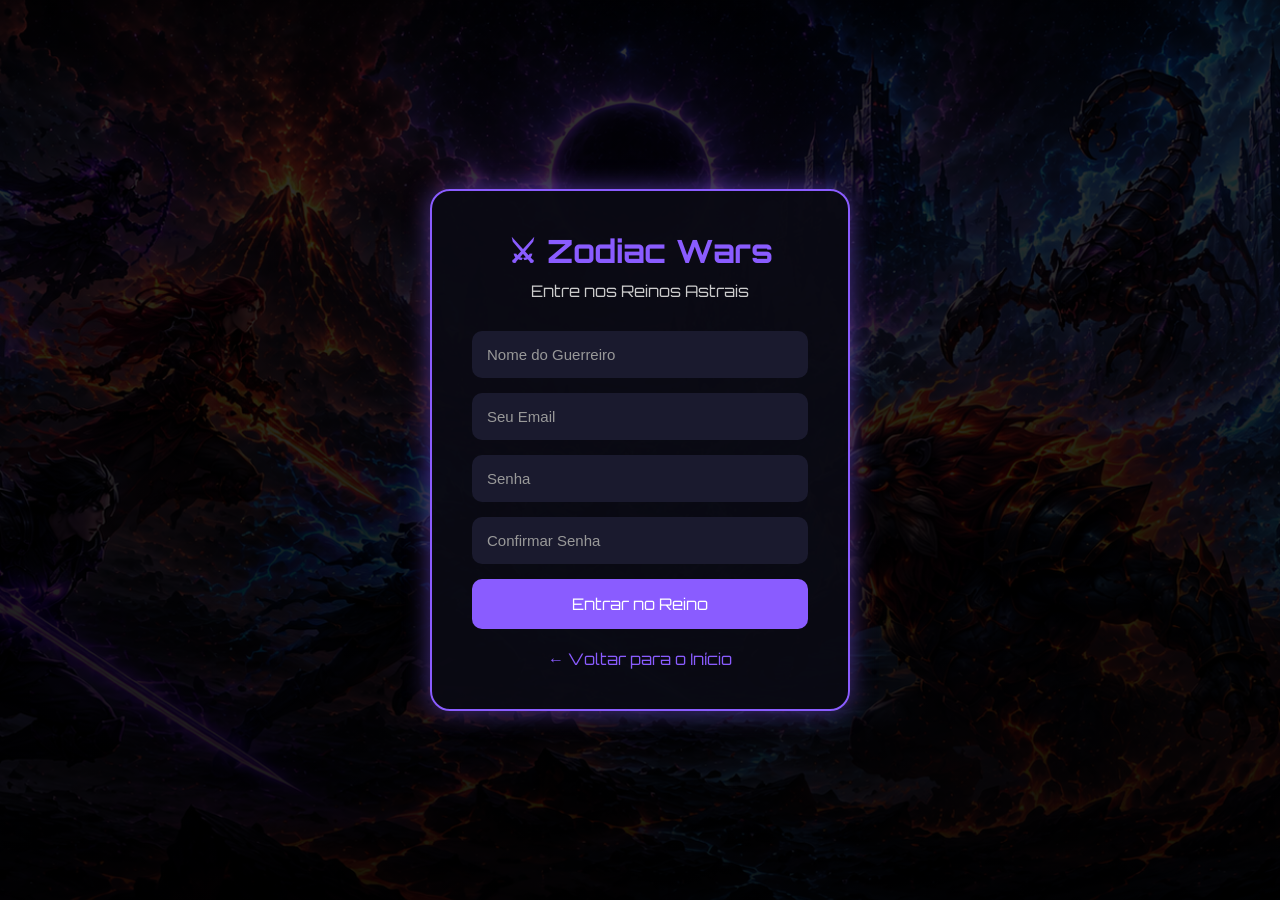
<file: cadastro.html>
<!DOCTYPE html>
<html lang="pt-br">

<head>
    <meta charset="UTF-8">
    <meta name="viewport" content="width=device-width, initial-scale=1.0">

    <title>Cadastro - Zodiac Wars</title>

    <link rel="stylesheet" href="cadastro.css">

    <link href="https://fonts.googleapis.com/css2?family=Orbitron:wght@400;700&display=swap" rel="stylesheet">
</head>

<body>

    <div class="cadastro-container">

        <div class="cadastro-box">

            <h1>⚔ Zodiac Wars</h1>

            <p class="subtitulo">
                Entre nos Reinos Astrais
            </p>

            <form>

    <input
        type="text"
        placeholder="Nome do Guerreiro"
        required>

    <input
        type="email"
        placeholder="Seu Email"
        required>

    <input
        type="password"
        placeholder="Senha"
        required>

    <input
        type="password"
        placeholder="Confirmar Senha"
        required>

    <button type="submit">
        Entrar no Reino
    </button>

</form>

            <a href="index.html" class="voltar">
                ← Voltar para o Início
            </a>

        </div>

    </div>

</body>

</html>
</file>
<file: cadastro.css>
*{
    margin:0;
    padding:0;
    box-sizing:border-box;
}

body{
    min-height:100vh;

    display:flex;
    justify-content:center;
    align-items:center;

    font-family:'Orbitron', sans-serif;

    background:
    linear-gradient(
        rgba(0,0,0,0.8),
        rgba(0,0,0,0.9)
    ),
    url("background.jpg");

    background-size:cover;
    background-position:center;
}

.cadastro-container{
    width:100%;
    display:flex;
    justify-content:center;
    align-items:center;
}

.cadastro-box{
    width:420px;

    background:rgba(10,10,20,0.95);

    border:2px solid #8a5cff;

    border-radius:20px;

    padding:40px;

    text-align:center;

    box-shadow:
    0 0 25px rgba(138,92,255,0.5);
}

.cadastro-box h1{
    color:#8a5cff;
    margin-bottom:10px;
}

.subtitulo{
    color:#ccc;
    margin-bottom:30px;
}

.cadastro-box input{
    width:100%;

    padding:15px;

    margin-bottom:15px;

    border:none;
    outline:none;

    border-radius:10px;

    background:#1a1a2e;

    color:white;

    font-size:15px;
}

.cadastro-box input::placeholder{
    color:#999;
}

.cadastro-box button{
    width:100%;

    padding:15px;

    border:none;

    border-radius:10px;

    background:#8a5cff;

    color:white;

    font-family:'Orbitron', sans-serif;

    font-size:16px;

    cursor:pointer;

    transition:0.3s;
}

.cadastro-box button:hover{
    transform:translateY(-3px);

    box-shadow:
    0 0 20px #8a5cff;
}

.voltar{
    display:block;

    margin-top:20px;

    text-decoration:none;

    color:#8a5cff;
}

.voltar:hover{
    text-decoration:underline;
}
</file>
